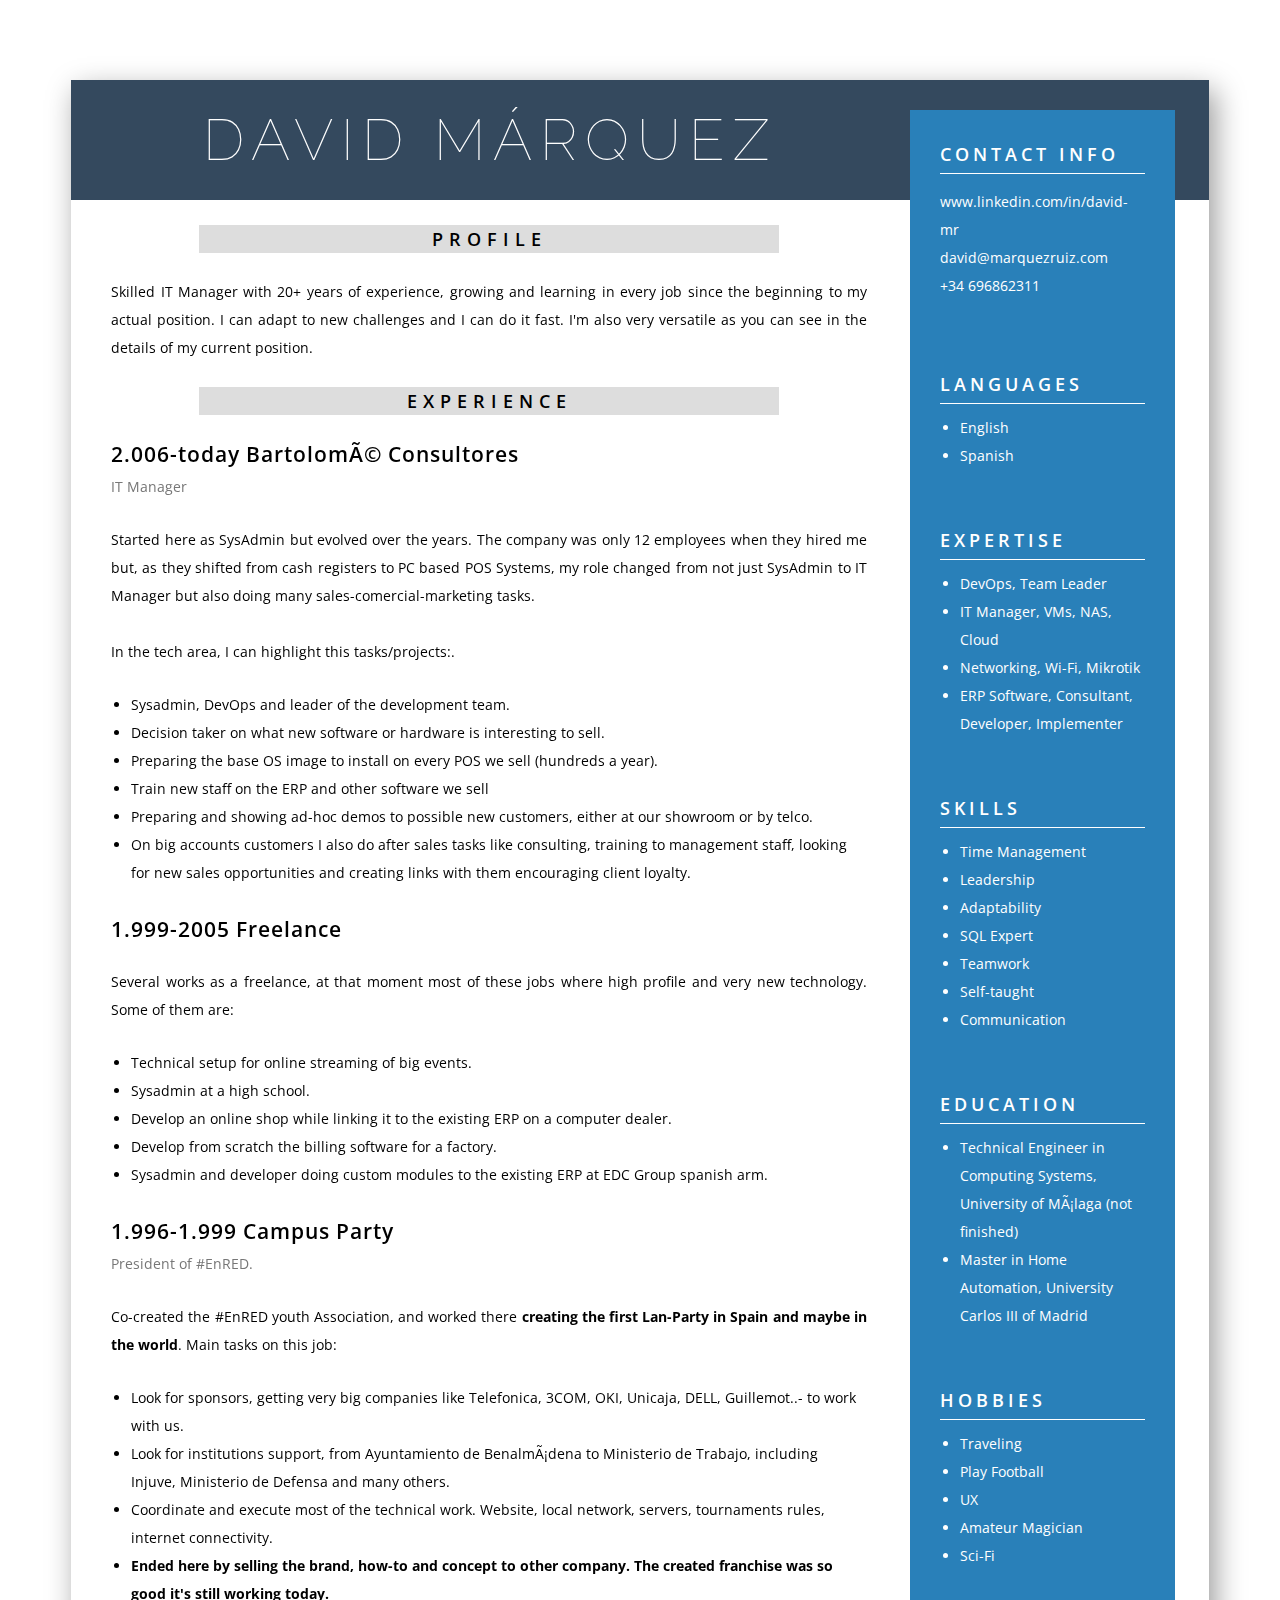
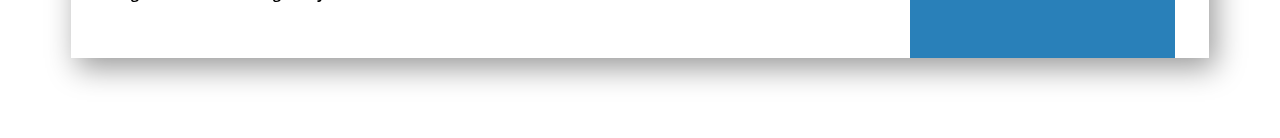
<file: index.html>
<!DOCTYPE html>
<html>
<head>
<!-- FONTS -->
<link href='https://fonts.googleapis.com/css?family=Open+Sans:300,400,600' rel='stylesheet' type='text/css'>
<link href='https://fonts.googleapis.com/css?family=Raleway:100' rel='stylesheet' type='text/css'>
<link href='https://fonts.googleapis.com/css?family=Montserrat' rel='stylesheet' type='text/css'>
<!-- CSS -->
<link rel="stylesheet" type="text/css" href="cv.css">
<style>
</style>
</head>
<body>


<!-- PAGE STUFF -->
<div class="rela-block page">

    <div class="rela-block top-bar">
        <div class="caps name"><div class="abs-center">David Márquez</div></div>
    </div>

    <div class="side-bar">
        <p class="rela-block caps side-header">Contact Info</p>
        <p>
        www.linkedin.com/in/david-mr<br>
        david@marquezruiz.com<br>
    	+34 696862311
    	</p><br><br>

        <p class="rela-block caps side-header">Languages</p>
        <p class="rela-block list-thing">English</p>
        <p class="rela-block list-thing">Spanish</p><br><br>

        <p class="rela-block caps side-header">Expertise</p>
        <p class="rela-block list-thing">DevOps, Team Leader</p>
        <p class="rela-block list-thing">IT Manager, VMs, NAS, Cloud</p>
        <p class="rela-block list-thing">Networking, Wi-Fi, Mikrotik</p>
        <p class="rela-block list-thing">ERP Software, Consultant, Developer, Implementer</p><br><br>

        <p class="rela-block caps side-header">Skills</p>
        <p class="rela-block list-thing">Time Management</p>
        <p class="rela-block list-thing">Leadership</p>
        <p class="rela-block list-thing">Adaptability</p>
        <p class="rela-block list-thing">SQL Expert</p>
        <p class="rela-block list-thing">Teamwork</p>
        <p class="rela-block list-thing">Self-taught</p>
        <p class="rela-block list-thing">Communication</p><br><br>

        <p class="rela-block caps side-header">Education</p>
        <p class="rela-block list-thing">Technical Engineer in Computing Systems, University of MÃ¡laga (not finished)</p>
        <p class="rela-block list-thing">Master in Home Automation, University Carlos III of Madrid </p><br><br>

        <p class="rela-block caps side-header">Hobbies</p>
        <p class="rela-block list-thing">Traveling</p>       
        <p class="rela-block list-thing">Play Football</p>
        <p class="rela-block list-thing">UX</p>
        <p class="rela-block list-thing">Amateur Magician</p>
        <p class="rela-block list-thing">Sci-Fi</p>
    </div>

    <div class="rela-block content-container">
        <!-- <h2 class="rela-block caps title">Devops on steroids</h2>
        <div class="rela-block separator"></div> -->
        <div class="rela-block caps greyed">Profile</div>
        <p class="justified">Skilled IT Manager with 20+ years of experience, growing and learning in every job since the beginning to my actual position. I can adapt to new challenges and I can do it fast. I'm also very versatile as you can see in the details of my current position. </p>

        <div class="rela-block caps greyed">Experience</div>

        <h3>2.006-today BartolomÃ© Consultores</h3>
        <p class="light">IT Manager</p>
        <p class="justified">Started here as SysAdmin but evolved over the years. The company was only 12 employees when they hired me but, as they shifted from cash registers to PC based POS Systems, my role changed from not just SysAdmin to IT Manager but also doing many sales-comercial-marketing tasks.
        <br><br>In the tech area, I can highlight this tasks/projects:. </p>
        <p class="list-thing">Sysadmin, DevOps and leader of the development team.</p>
        <p class="list-thing">Decision taker on what new software or hardware is interesting to sell.</p>
        <p class="list-thing">Preparing the base OS image to install on every POS we sell (hundreds a year).</p>
        <p class="list-thing">Train new staff on the ERP and other software we sell</p>
        <p class="list-thing">Preparing and showing ad-hoc demos to possible new customers, either at our showroom or by telco.</p>
        <p class="list-thing">On big accounts customers I also do after sales tasks like consulting, training to management staff, looking for new sales opportunities and creating links with them encouraging client loyalty.</p>

<br>

        <h3>1.999-2005 Freelance</h3>
        <p class="light"></p>
        <p class="justified">Several works as a freelance, at that moment most of these jobs where high profile and very new technology. Some of them are: </p>
        <p class="list-thing">Technical setup for online streaming of big events.</p>
        <p class="list-thing">Sysadmin at a high school.</p>
        <p class="list-thing">Develop an online shop while linking it to the existing ERP on a computer dealer.</p>
        <p class="list-thing">Develop from scratch the billing software for a factory.</p>
        <p class="list-thing">Sysadmin and developer doing custom modules to the existing ERP at EDC Group spanish arm.</p>

<br>

        <h3>1.996-1.999 Campus Party</h3>
        <p class="light">President of #EnRED.</p>
        <p class="justified">Co-created the #EnRED youth Association, and worked there <b>creating the first Lan-Party in Spain and maybe in the world</b>. Main tasks on this job: 
        <p class="list-thing">Look for sponsors, getting very big companies like Telefonica, 3COM, OKI, Unicaja, DELL, Guillemot..- to work with us.</p>
        <p class="list-thing">Look for institutions support, from Ayuntamiento de BenalmÃ¡dena to Ministerio de Trabajo, including Injuve, Ministerio de Defensa and many others. </p>
        <p class="list-thing">Coordinate and execute most of the technical work. Website, local network, servers, tournaments rules, internet connectivity.</p> 
        <p class="list-thing bold">Ended here by selling the brand, how-to and concept to other company. The created franchise was so good it's still working today.</p>
        

    </div>
</div>
</file>
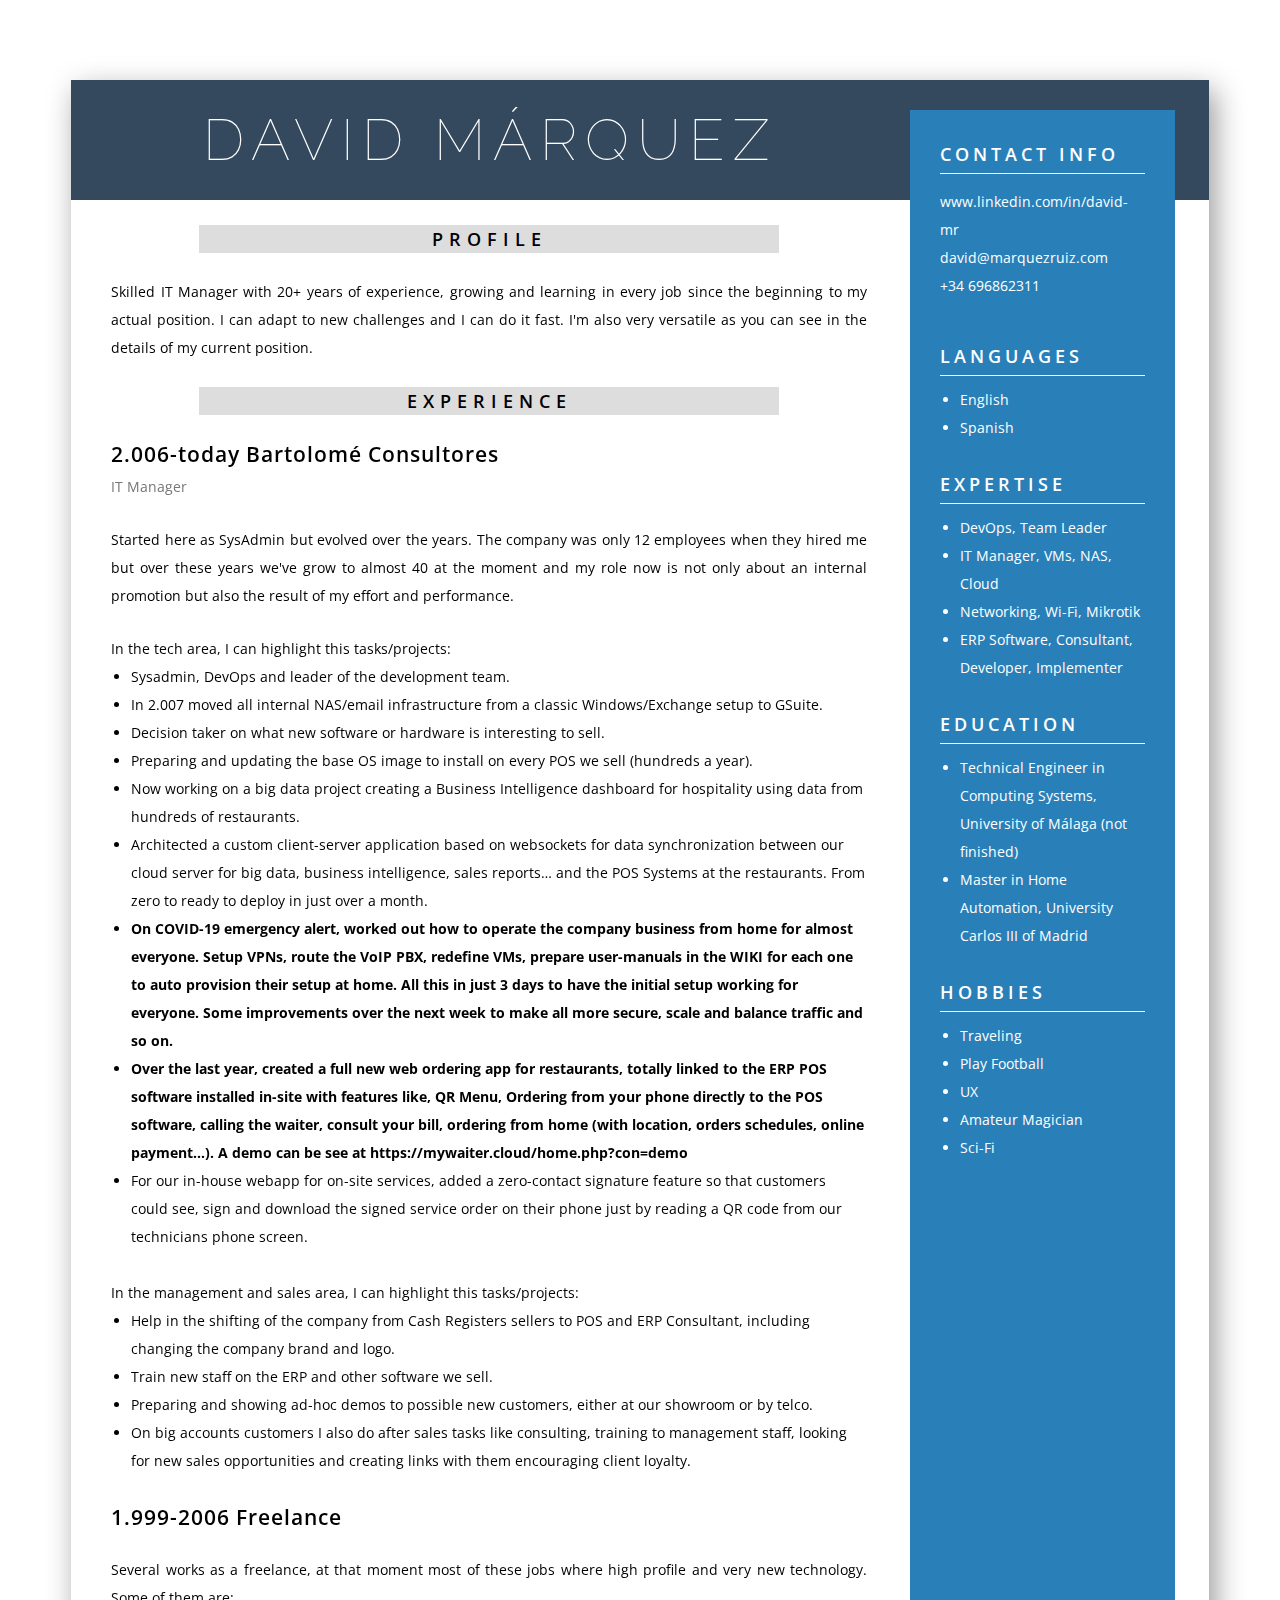
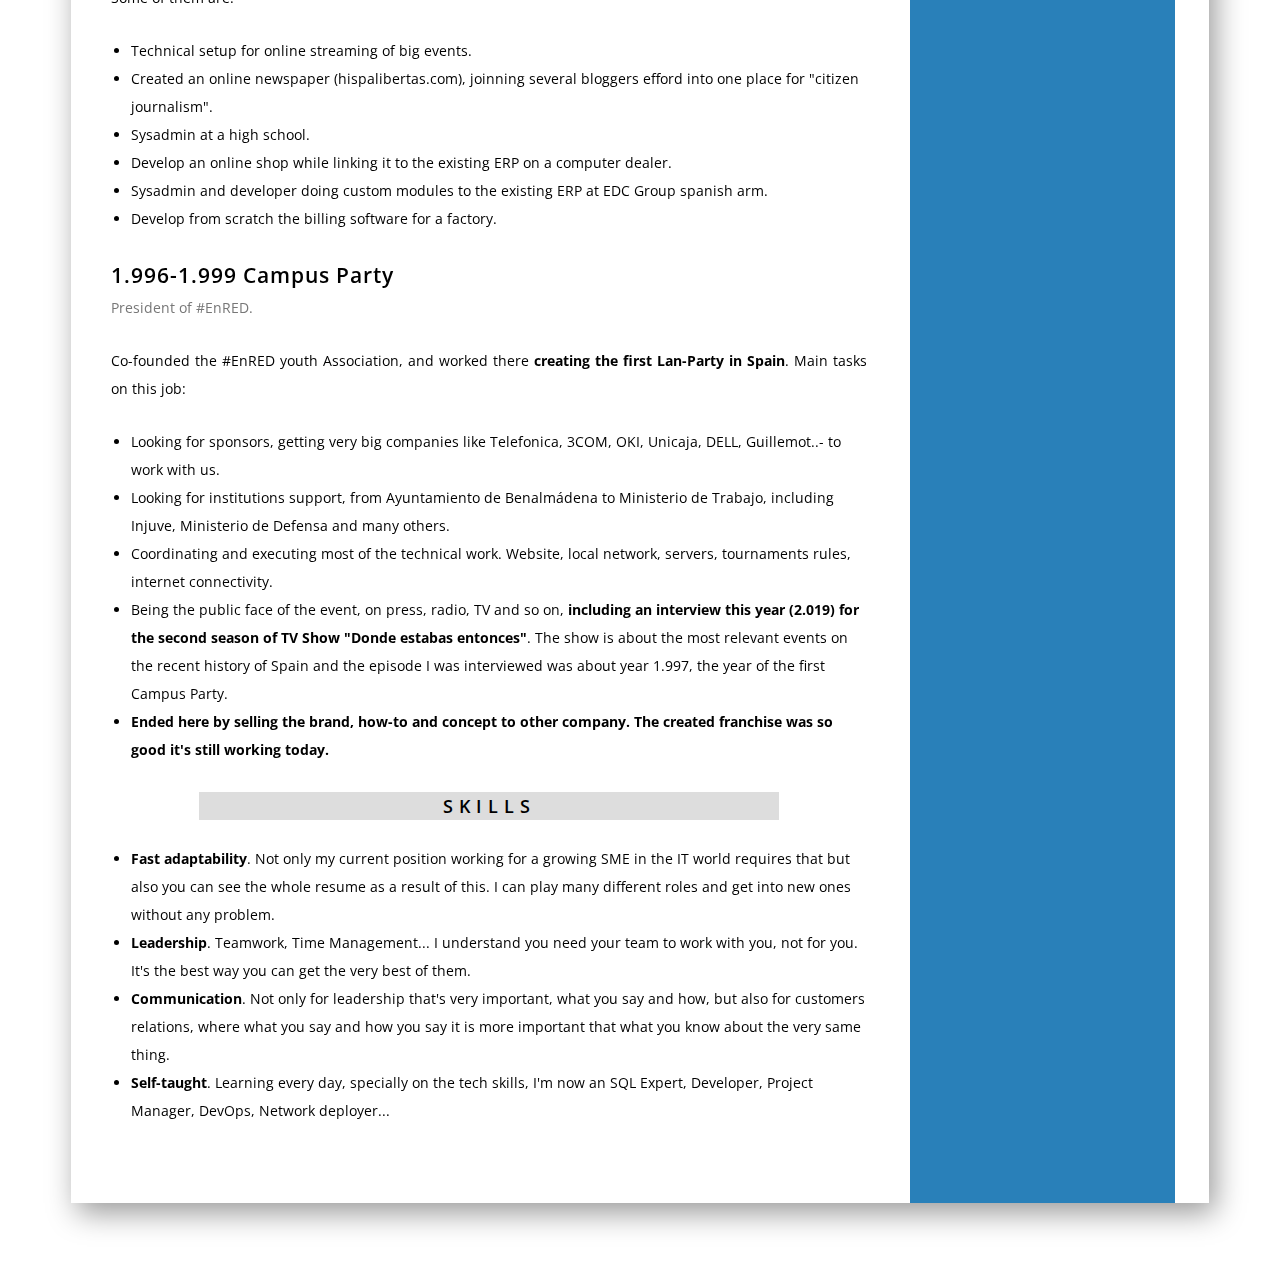
<file: cv.html>
<!DOCTYPE html>
<html>
<head>
<meta name="robots" content="noindex" />
<!-- FONTS -->
<link href='https://fonts.googleapis.com/css?family=Open+Sans:300,400,600' rel='stylesheet' type='text/css'>
<link href='https://fonts.googleapis.com/css?family=Raleway:100' rel='stylesheet' type='text/css'>
<link href='https://fonts.googleapis.com/css?family=Montserrat' rel='stylesheet' type='text/css'>
<!-- CSS -->
<link rel="stylesheet" type="text/css" href="cv.css">
<style>
</style>
</head>
<body>

<!-- PRINT TO PDF WITHOUT MARGINS TO GET WHAT'S INTENDED -->

<!-- PAGE STUFF -->
<div class="rela-block page">

    <div class="rela-block top-bar">
        <div class="caps name"><div class="abs-center">David Márquez</div></div>
    </div>

    <div class="side-bar">
        <p class="rela-block caps side-header">Contact Info</p>
        <p>
        <a href="https://www.linkedin.com/in/david-mr">www.linkedin.com/in/david-mr</a><br>
        david@marquezruiz.com<br>
    	+34 696862311
    	</p><br>

        <p class="rela-block caps side-header">Languages</p>
        <p class="rela-block list-thing">English</p>
        <p class="rela-block list-thing">Spanish</p><br>

        <p class="rela-block caps side-header">Expertise</p>
        <p class="rela-block list-thing">DevOps, Team Leader</p>
        <p class="rela-block list-thing">IT Manager, VMs, NAS, Cloud</p>
        <p class="rela-block list-thing">Networking, Wi-Fi, Mikrotik</p>
        <p class="rela-block list-thing">ERP Software, Consultant, Developer, Implementer</p><br>

        <p class="rela-block caps side-header">Education</p>
        <p class="rela-block list-thing">Technical Engineer in Computing Systems, University of Málaga (not finished)</p>
        <p class="rela-block list-thing">Master in Home Automation, University Carlos III of Madrid </p><br>

        <p class="rela-block caps side-header">Hobbies</p>
        <p class="rela-block list-thing">Traveling</p>       
        <p class="rela-block list-thing">Play Football</p>
        <p class="rela-block list-thing">UX</p>
        <p class="rela-block list-thing">Amateur Magician</p>
        <p class="rela-block list-thing">Sci-Fi</p>
    </div>

    <div class="rela-block content-container">
        <!-- <h2 class="rela-block caps title">Devops on steroids</h2>
        <div class="rela-block separator"></div> -->
        <div class="rela-block caps greyed">Profile</div>
        <p class="justified">Skilled IT Manager with 20+ years of experience, growing and learning in every job since the beginning to my actual position. I can adapt to new challenges and I can do it fast. I'm also very versatile as you can see in the details of my current position. </p>

        <div class="rela-block caps greyed">Experience</div>

        <h3>2.006-today Bartolomé Consultores</h3>
        <p class="light">IT Manager</p>
        <p class="justified">Started here as SysAdmin but evolved over the years. The company was only 12 employees when they hired me but over these years we've grow to almost 40 at the moment and my role now is not only about an internal promotion but also the result of my effort and performance.</p>
        
     	In the tech area, I can highlight this tasks/projects: 
        <p class="list-thing">Sysadmin, DevOps and leader of the development team.</p>
        <p class="list-thing">In 2.007 moved all internal NAS/email infrastructure from a classic Windows/Exchange setup to GSuite.</p>
        <p class="list-thing">Decision taker on what new software or hardware is interesting to sell.</p>
        <p class="list-thing">Preparing and updating the base OS image to install on every POS we sell (hundreds a year).</p>
		<p class="list-thing">Now working on a big data project creating a Business Intelligence dashboard for hospitality using data from hundreds of restaurants.</p>
		<p class="list-thing">Architected a custom client-server application based on websockets for data synchronization between our cloud server for big data, business intelligence, sales reports… and the POS Systems at the restaurants. From zero to ready to deploy in just over a month.</p>
		<p class="list-thing"><b>On COVID-19 emergency alert, worked out how to operate the company business from home for almost everyone. Setup VPNs, route the VoIP PBX, redefine VMs, prepare user-manuals in the WIKI for each one to auto provision their setup at home. All this in just 3 days to have the initial setup working for everyone. Some improvements over the next week to make all more secure, scale and balance traffic and so on.</b></p>
		<p class="list-thing"><b>Over the last year, created a full new web ordering app for restaurants, totally linked to the ERP POS software installed in-site with features like, QR Menu, Ordering from your phone directly to the POS software, calling the waiter, consult your bill, ordering from home (with location, orders schedules, online payment...). A demo can be see at https://mywaiter.cloud/home.php?con=demo</b></p>
        <p class="list-thing">For our in-house webapp for on-site services, added a zero-contact signature feature so that customers could see, sign and download the signed service order on their phone just by reading a QR code from our technicians phone screen.</p>

        <!--<div class="printer-only"></div>-->
        <br>
        In the management and sales area, I can highlight this tasks/projects:
        <p class="list-thing">Help in the shifting of the company from Cash Registers sellers to POS and ERP Consultant, including changing the company brand and logo.</p>
        <p class="list-thing">Train new staff on the ERP and other software we sell.</p>
        <p class="list-thing">Preparing and showing ad-hoc demos to possible new customers, either at our showroom or by telco.</p>
        <p class="list-thing">On big accounts customers I also do after sales tasks like consulting, training to management staff, looking for new sales opportunities and creating links with them encouraging client loyalty.</p>

	

	<br>        

        <h3>1.999-2006 Freelance</h3>
        <p class="light"></p>
        <p class="justified">Several works as a freelance, at that moment most of these jobs where high profile and very new technology. Some of them are: </p>
        <p class="list-thing">Technical setup for online streaming of big events.</p>
        <p class="list-thing">Created an online newspaper (hispalibertas.com), joinning several bloggers efford into one place for "citizen journalism".</p>
        <p class="list-thing">Sysadmin at a high school.</p>
        <p class="list-thing">Develop an online shop while linking it to the existing ERP on a computer dealer.</p>
        <p class="list-thing">Sysadmin and developer doing custom modules to the existing ERP at EDC Group spanish arm.</p>
        <p class="list-thing">Develop from scratch the billing software for a factory.</p>

	<br>

        <h3>1.996-1.999 Campus Party</h3>
        <p class="light">President of #EnRED.</p>
        <p class="justified">Co-founded the #EnRED youth Association, and worked there <b>creating the first Lan-Party in Spain</b>. Main tasks on this job: 
        <p class="list-thing">Looking for sponsors, getting very big companies like Telefonica, 3COM, OKI, Unicaja, DELL, Guillemot..- to work with us.</p>
        <p class="list-thing">Looking for institutions support, from Ayuntamiento de Benalmádena to Ministerio de Trabajo, including Injuve, Ministerio de Defensa and many others. </p>
        <p class="list-thing">Coordinating and executing most of the technical work. Website, local network, servers, tournaments rules, internet connectivity.</p> 
        <p class="list-thing">Being the public face of the event, on press, radio, TV and so on, <b>including an interview this year (2.019) for the second season of TV Show "Donde estabas entonces"</b>. The show is about the most relevant events on the recent history of Spain and the episode I was interviewed was about year 1.997, the year of the first Campus Party.</p>        
        <p class="list-thing bold">Ended here by selling the brand, how-to and concept to other company. The created franchise was so good it's still working today.</p>

	<br>

		<div class="rela-block caps greyed">Skills</div>

        <p class="list-thing"><b>Fast adaptability</b>. Not only my current position working for a growing SME in the IT world requires that but also you can see the whole resume as a result of this. I can play many different roles and get into new ones without any problem.</p>
        <p class="list-thing"><b>Leadership</b>. Teamwork, Time Management... I understand you need your team to work with you, not for you. It's the best way you can get the very best of them.</p>
        <p class="list-thing"><b>Communication</b>. Not only for leadership that's very important, what you say and how, but also for customers relations, where what you say and how you say it is more important that what you know about the very same thing. </p>
        <p class="list-thing"><b>Self-taught</b>. Learning every day, specially on the tech skills, I'm now an SQL Expert, Developer, Project Manager, DevOps, Network deployer...</p>

	<br>        

    </div>
</div>
</file>
<file: cv.css>
* {
  box-sizing: border-box;
  transition: 0.35s ease;
}
.rela-block {
  display: block;
  position: relative;
  top: ;
  left: ;
  right: ;
  bottom: ;
}
.rela-inline {
  display: inline-block;
  position: relative;
  margin: auto;
  top: ;
  left: ;
  right: ;
  bottom: ;
}
.floated {
  display: inline-block;
  position: relative;
  margin: false;
  top: ;
  left: ;
  right: ;
  bottom: ;
  float: left;
}
.abs-center {
  display: false;
  position: absolute;
  margin: false;
  top: 50%;
  left: 50%;
  right: false;
  bottom: false;
  -webkit-transform: translate(-50%, -50%);
          transform: translate(-50%, -50%);
  text-align: center;
  width: 88%;
}
body {
  font-family: 'Open Sans';
  font-size: 14px;
  letter-spacing: 0px;
  font-weight: 400;
  line-height: 28px;
  background: url("http://kingofwallpapers.com/leaves/leaves-016.jpg") right no-repeat;
  background-size: cover;
}
body:before {
  content: "";
  display: false;
  position: fixed;
  margin: 0;
  top: 0;
  left: 0;
  right: 0;
  bottom: 0;
  background-color: rgba(255,255,255,0.92);
}
.caps {
  text-transform: uppercase;
}
.justified {
  text-align: justify;
}
.bold {
  font-weight: bold;
}
p.light {
  color: #777;
}
a {
  text-decoration: none;
  color: white; 
}
h2 {
  font-family: 'Open Sans';
  font-size: 30px;
  letter-spacing: 5px;
  font-weight: 600;
  line-height: 40px;
  color: #000;
}
h3 {
  font-family: 'Open Sans';
  font-size: 21px;
  letter-spacing: 1px;
  font-weight: 600;
  line-height: 28px;
  color: #000;
}
.page {
  width: 90%;
  max-width: 1200px;
  margin: 80px auto;
  background-color: #fff;
  box-shadow: 6px 10px 28px 0px rgba(0,0,0,0.4);
}
.top-bar {
  height: 120px;
  background-color: #34495e;
  color: #fff;
}
.name {
  display: false;
  position: absolute;
  margin: false;
  top: false;
  left: 0;
  right: calc(265px + 3%);
  bottom: 0;
  height: 120px;
  text-align: center;
  font-family: 'Raleway';
  font-size: 58px;
  letter-spacing: 8px;
  font-weight: 100;
  line-height: 60px;
}
.name div {
  width: 94%;
}
.side-bar {
  display: false;
  position: absolute;
  margin: false;
  top: 30px;
  left: false;
  right: 3%;
  bottom: 0;
  width: 265px;
  background-color: #2980b9;
  color: #fff;
  padding: 30px 30px 50px;
}
.mugshot {
  display: false;
  position: absolute;
  margin: false;
  top: 50px;
  left: 70px;
  right: false;
  bottom: false;
  height: 210px;
  width: 210px;
}
.mugshot .logo {
  margin: -23px;
}
.logo {
  display: false;
  position: absolute;
  margin: false;
  top: 0;
  left: 0;
  right: false;
  bottom: false;
  z-index: 100;
  margin: 0;
  color: #000;
  height: 250px;
  width: 250px;
}
.logo .logo-svg {
  height: 100%;
  width: 100%;
  stroke: #000;
  cursor: pointer;
}
.logo .logo-text {
  display: false;
  position: absolute;
  margin: false;
  top: 58%;
  left: ;
  right: 16%;
  bottom: ;
  cursor: pointer;
  font-family: "Montserrat";
  font-size: 55px;
  letter-spacing: 0px;
  font-weight: 400;
  line-height: 58.333333333333336px;
}
.social {
  padding-left: 60px;
  margin-bottom: 20px;
  cursor: pointer;
}
.social:before {
  content: "";
  display: false;
  position: absolute;
  margin: false;
  top: -4px;
  left: 10px;
  right: false;
  bottom: false;
  height: 35px;
  width: 35px;
  background-size: cover !important;
}
.social.twitter:before {
  background: url("https://cdn3.iconfinder.com/data/icons/social-media-2026/60/Socialmedia_icons_Twitter-07-128.png") center no-repeat;
}
.social.pinterest:before {
  background: url("https://cdn3.iconfinder.com/data/icons/social-media-2026/60/Socialmedia_icons_Pinterest-23-128.png") center no-repeat;
}
.social.linked-in:before {
  background: url("https://cdn3.iconfinder.com/data/icons/social-media-2026/60/Socialmedia_icons_LinkedIn-128.png") center no-repeat;
}
.side-header {
  font-family: 'Open Sans';
  font-size: 18px;
  letter-spacing: 4px;
  font-weight: 600;
  line-height: 28px;
  margin: 0px auto 10px;
  padding-bottom: 5px;
  border-bottom: 1px solid #fff;
}
.list-thing {
  display: list-item;
  list-style: disc;
  margin: 0px 0px 0px 20px;
}
.content-container {
  margin-right: 0;
  width: calc(95% - 245px);
  padding: 25px 40px 50px;
}
.content-container > * {
  margin: 0 auto 25px;
}
.content-container > h3 {
  margin: 0 auto 5px;
}
.content-container > p.long-margin {
  margin: 0 auto 50px;
}
.content-container > p.list-thing {
  display: list-item;
  list-style: disc;
  margin: 0px 0px 0px 20px;
}
.title {
  width: 80%;
  text-align: center;
}
.separator {
  width: 240px;
  height: 2px;
  background-color: #999;
}
.greyed {
  background-color: #ddd;
  width: 100%;
  max-width: 580px;
  text-align: center;
  font-family: 'Open Sans';
  font-size: 18px;
  letter-spacing: 6px;
  font-weight: 600;
  line-height: 28px;
}
.printer-only{
  display: none;
}

@media screen and (max-width: 1150px) {
  .name {
    color: #fff;
    font-family: 'Raleway';
    font-size: 38px;
    letter-spacing: 6px;
    font-weight: 100;
    line-height: 48px;
  }
} 

@media print {
  .page {
    width: 100%;
    margin: 0;
    max-width: 5000px;
  }
  .printer-only {
    display: block;
    page-break-before: always;
    margin-top: 20px;
  }
  body {
    zoom: 80%; 
  }
}
</file>
